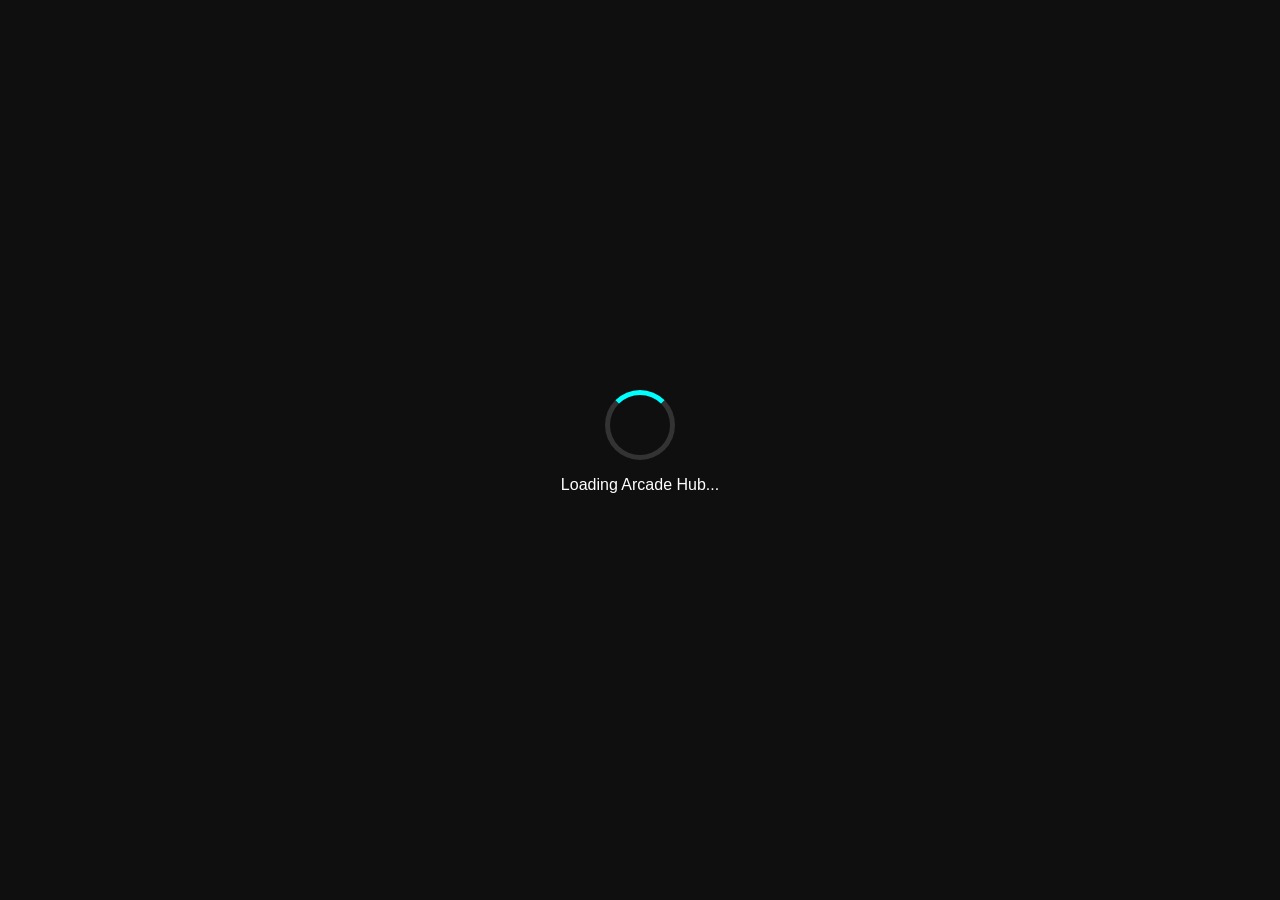
<file: index.html>
<!DOCTYPE html>
<html>
<head>
  <title>Arcade Hub</title>
  <link rel="stylesheet" href="style.css">

  <style>
    /* 🔥 LOADING SCREEN */
    #loader {
      position: fixed;
      width: 100%;
      height: 100%;
      background: #0f0f0f;
      display: flex;
      justify-content: center;
      align-items: center;
      flex-direction: column;
      color: white;
      z-index: 9999;
    }

    .spin {
      width: 60px;
      height: 60px;
      border: 5px solid #333;
      border-top: 5px solid cyan;
      border-radius: 50%;
      animation: spin 1s linear infinite;
    }

    @keyframes spin {
      100% { transform: rotate(360deg); }
    }

    /* fade in main content */
    #content {
      display: none;
      animation: fadeIn 1s ease forwards;
    }

    @keyframes fadeIn {
      from { opacity: 0; transform: scale(0.98); }
      to { opacity: 1; transform: scale(1); }
    }

    /* glitch title */
    .glow {
      font-size: 50px;
      text-shadow: 0 0 10px cyan, 0 0 25px blue;
      animation: float 2s ease-in-out infinite;
    }

    @keyframes float {
      0%,100% { transform: translateY(0px); }
      50% { transform: translateY(-10px); }
    }

    body {
      margin: 0;
      background: #0f0f0f;
      color: white;
      font-family: sans-serif;
      text-align: center;
    }

    .btn {
      display: inline-block;
      margin-top: 20px;
      padding: 12px 25px;
      background: cyan;
      color: black;
      text-decoration: none;
      border-radius: 10px;
      transition: 0.3s;
    }

    .btn:hover {
      transform: scale(1.1);
      box-shadow: 0 0 20px cyan;
    }
  </style>
</head>

<body>

<!-- 🔄 LOADING SCREEN -->
<div id="loader">
  <div class="spin"></div>
  <p>Loading Arcade Hub...</p>
</div>

<!-- 🎮 MAIN CONTENT -->
<div id="content">
  <h1 class="glow">ARCADE HUB</h1>
  <p>Welcome to the neon zone</p>

  <a class="btn" href="games.html">Enter Games</a>
</div>

<script>
  // fake loading screen timer
  window.onload = function () {
    setTimeout(() => {
      document.getElementById("loader").style.display = "none";
      document.getElementById("content").style.display = "block";
    }, 2000); // 2 second load
  };
</script>

</body>
</html>
</file>
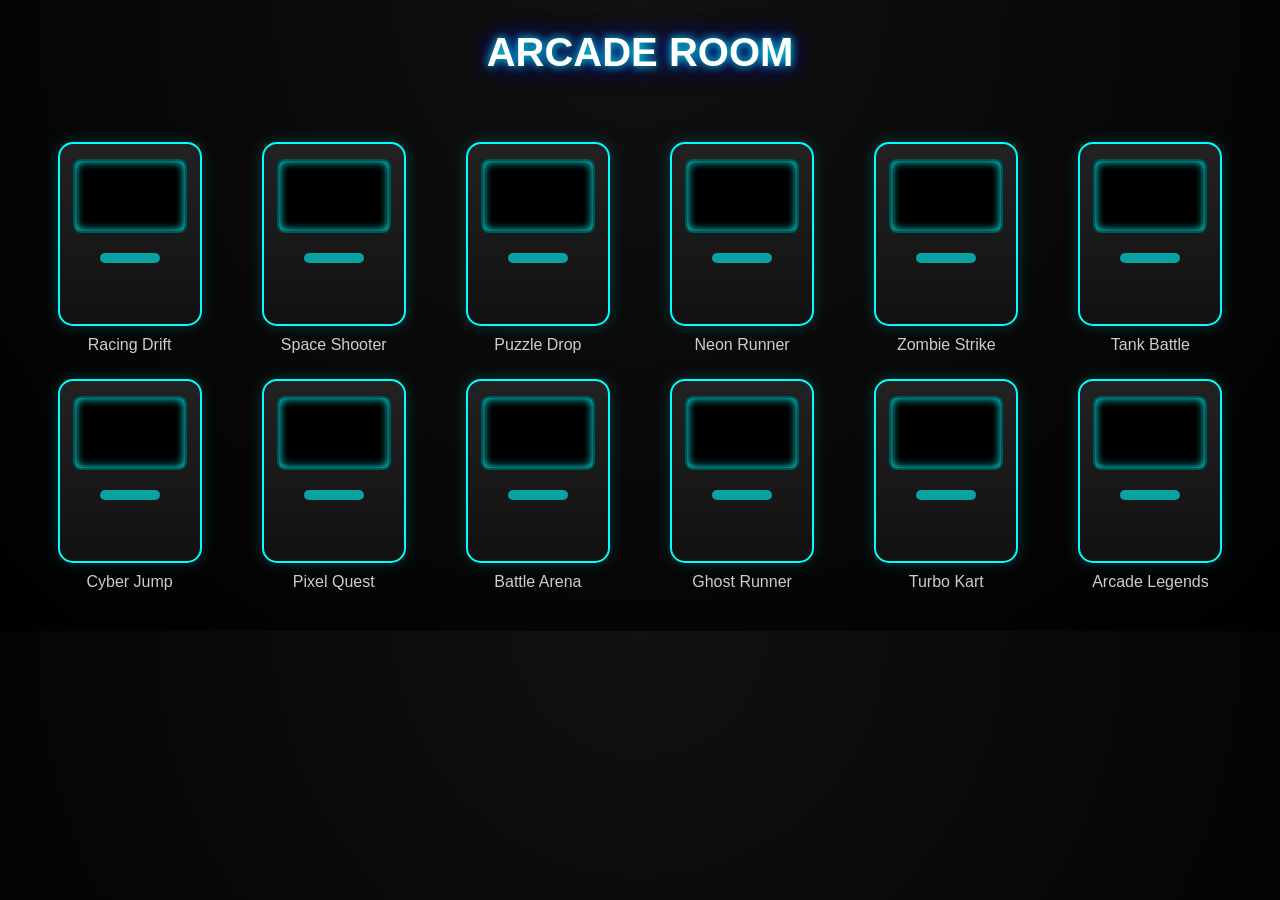
<file: games.html>
<!DOCTYPE html>
<html>
<head>
  <title>Games</title>

  <style>
    body {
      margin: 0;
      background: radial-gradient(circle at top, #111, #000);
      font-family: sans-serif;
      color: white;
    }

    h1 {
      text-align: center;
      margin-top: 30px;
      font-size: 40px;
      text-shadow: 0 0 10px cyan, 0 0 25px blue;
    }

    .grid {
      display: grid;
      grid-template-columns: repeat(auto-fit, minmax(160px, 1fr));
      gap: 25px;
      padding: 40px;
    }

    .card {
      text-decoration: none;
      color: white;
      display: flex;
      flex-direction: column;
      align-items: center;
      transition: 0.3s;
    }

    .machine {
      width: 140px;
      height: 180px;
      background: linear-gradient(#222, #111);
      border: 2px solid cyan;
      border-radius: 15px;
      box-shadow: 0 0 15px #00ffff33;
      position: relative;
      transition: 0.3s;
    }

    .screen {
      width: 110px;
      height: 70px;
      background: #000;
      border: 2px solid #00ffff55;
      margin: 15px auto 0;
      border-radius: 8px;
      box-shadow: inset 0 0 10px cyan;
    }

    .buttons {
      width: 60px;
      height: 10px;
      background: cyan;
      margin: 20px auto 0;
      border-radius: 5px;
      opacity: 0.6;
    }

    .title {
      margin-top: 10px;
      opacity: 0.8;
      transition: 0.3s;
    }

    .card:hover .machine {
      transform: translateY(-10px) scale(1.05);
      box-shadow: 0 0 25px cyan;
    }

    .card:hover .title {
      opacity: 1;
      transform: scale(1.1);
    }
  </style>
</head>

<body>

<h1>ARCADE ROOM</h1>

<div class="grid">

  <a href="#" class="card">
    <div class="machine"><div class="screen"></div><div class="buttons"></div></div>
    <div class="title">Racing Drift</div>
  </a>

  <a href="#" class="card">
    <div class="machine"><div class="screen"></div><div class="buttons"></div></div>
    <div class="title">Space Shooter</div>
  </a>

  <a href="#" class="card">
    <div class="machine"><div class="screen"></div><div class="buttons"></div></div>
    <div class="title">Puzzle Drop</div>
  </a>

  <a href="#" class="card">
    <div class="machine"><div class="screen"></div><div class="buttons"></div></div>
    <div class="title">Neon Runner</div>
  </a>

  <a href="#" class="card">
    <div class="machine"><div class="screen"></div><div class="buttons"></div></div>
    <div class="title">Zombie Strike</div>
  </a>

  <a href="#" class="card">
    <div class="machine"><div class="screen"></div><div class="buttons"></div></div>
    <div class="title">Tank Battle</div>
  </a>

  <a href="#" class="card">
    <div class="machine"><div class="screen"></div><div class="buttons"></div></div>
    <div class="title">Cyber Jump</div>
  </a>

  <a href="#" class="card">
    <div class="machine"><div class="screen"></div><div class="buttons"></div></div>
    <div class="title">Pixel Quest</div>
  </a>

  <a href="#" class="card">
    <div class="machine"><div class="screen"></div><div class="buttons"></div></div>
    <div class="title">Battle Arena</div>
  </a>

  <a href="#" class="card">
    <div class="machine"><div class="screen"></div><div class="buttons"></div></div>
    <div class="title">Ghost Runner</div>
  </a>

  <a href="#" class="card">
    <div class="machine"><div class="screen"></div><div class="buttons"></div></div>
    <div class="title">Turbo Kart</div>
  </a>

  <a href="#" class="card">
    <div class="machine"><div class="screen"></div><div class="buttons"></div></div>
    <div class="title">Arcade Legends</div>
  </a>

</div>

</body>
</html>
</file>
<file: style.css>
/* =========================
   GLOBAL STYLES
========================= */

body {
  margin: 0;
  font-family: sans-serif;
  background: radial-gradient(circle at top, #111, #000);
  color: white;
}

/* =========================
   GLOW TITLE
========================= */

.glow {
  text-shadow: 0 0 10px cyan, 0 0 25px blue;
  animation: float 2s ease-in-out infinite;
}

@keyframes float {
  0%, 100% { transform: translateY(0); }
  50% { transform: translateY(-8px); }
}

/* =========================
   CENTER HOME SCREEN
========================= */

.center {
  text-align: center;
  margin-top: 15%;
}

.center-text {
  text-align: center;
}

/* =========================
   BUTTON STYLE
========================= */

.btn {
  display: inline-block;
  margin-top: 20px;
  padding: 12px 25px;
  background: cyan;
  color: black;
  text-decoration: none;
  border-radius: 10px;
  transition: 0.3s;
  font-weight: bold;
}

.btn:hover {
  transform: scale(1.1);
  box-shadow: 0 0 20px cyan;
}

/* =========================
   GRID (GAMES PAGE)
========================= */

.grid {
  display: grid;
  grid-template-columns: repeat(auto-fit, minmax(160px, 1fr));
  gap: 25px;
  padding: 40px;
}

/* =========================
   ARCADE MACHINE CARD
========================= */

.card {
  text-decoration: none;
  color: white;
  display: flex;
  flex-direction: column;
  align-items: center;
  transition: 0.3s;
}

/* hover lift effect */
.card:hover {
  transform: translateY(-5px);
}

/* =========================
   MACHINE DESIGN
========================= */

.machine {
  width: 140px;
  height: 180px;
  background: linear-gradient(#222, #111);
  border: 2px solid cyan;
  border-radius: 15px;
  box-shadow: 0 0 15px #00ffff33;
  position: relative;
  transition: 0.3s;
}

.card:hover .machine {
  transform: translateY(-10px) scale(1.05);
  box-shadow: 0 0 25px cyan;
}

/* screen */
.screen {
  width: 110px;
  height: 70px;
  background: black;
  border: 2px solid #00ffff55;
  margin: 15px auto 0;
  border-radius: 8px;
  box-shadow: inset 0 0 10px cyan;
}

/* buttons */
.buttons {
  width: 60px;
  height: 10px;
  background: cyan;
  margin: 20px auto 0;
  border-radius: 5px;
  opacity: 0.6;
}

/* =========================
   GAME TITLE
========================= */

.title {
  margin-top: 10px;
  opacity: 0.8;
  transition: 0.3s;
}

.card:hover .title {
  opacity: 1;
  transform: scale(1.1);
}

/* =========================
   OPTIONAL SCROLL FADE (future-proof)
========================= */

@keyframes fadeIn {
  from { opacity: 0; transform: scale(0.98); }
  to { opacity: 1; transform: scale(1); }
}
</file>
